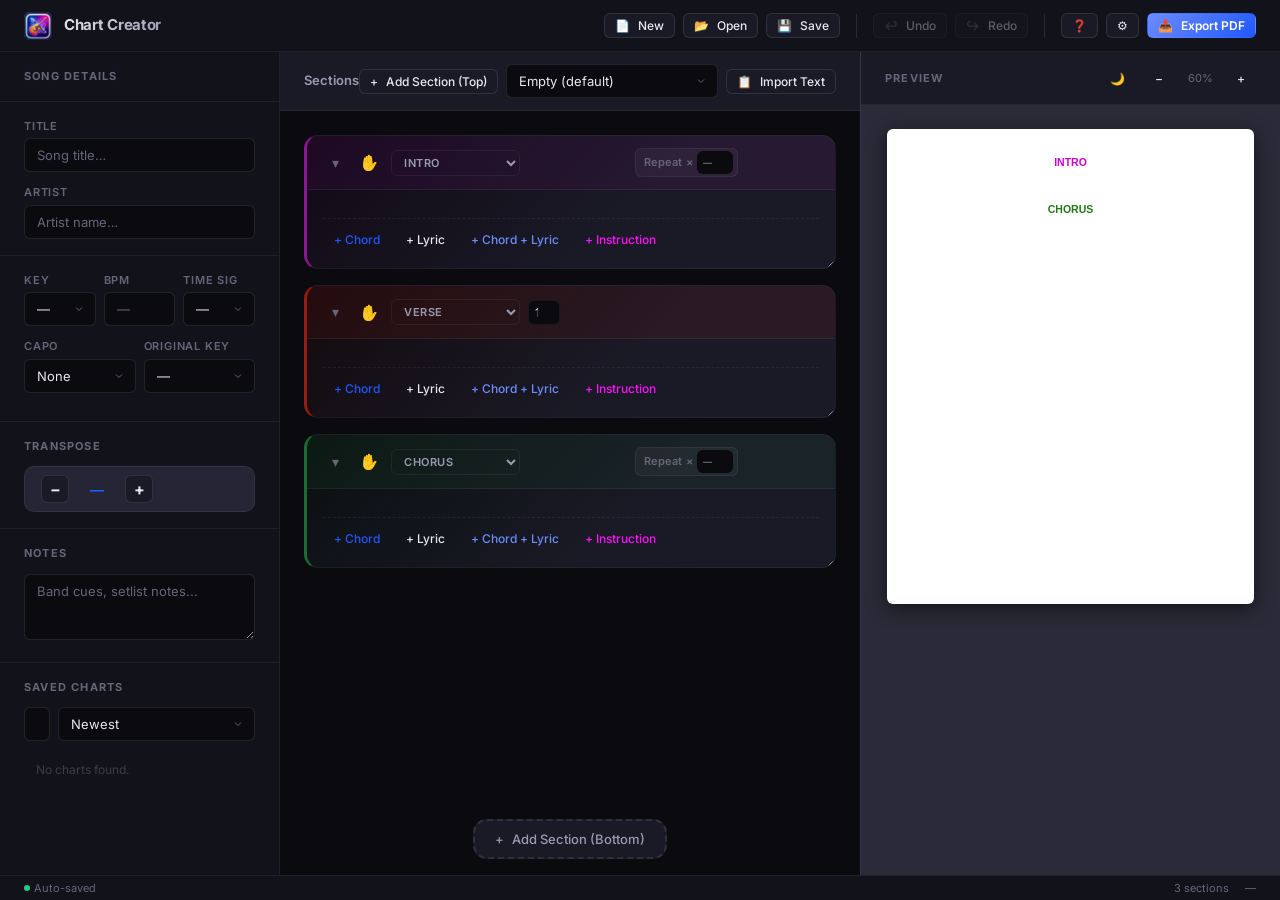
<file: index.html>
<!DOCTYPE html>
<html lang="en">
<head>
  <meta charset="UTF-8">
  <meta name="viewport" content="width=device-width, initial-scale=1.0">
  <meta name="description" content="Create professional music charts with color-coded chords, lyrics, and sections. Export to PDF matching your band's chart format.">
  <title>Chart Creator — Music Charts</title>
  <link rel="stylesheet" href="style.css">
</head>
<body>

<div class="app-container">

  <!-- ===== TOOLBAR ===== -->
  <header class="toolbar" id="toolbar">
    <div class="toolbar-brand">
      <div class="toolbar-brand-icon"><img src="./icon.png" alt="Icon" class="toolbar-brand-img"></div>
      <span class="toolbar-brand-text">Chart Creator</span>
    </div>
    <div class="toolbar-actions">
      <button class="btn btn-sm" id="btn-new" title="New Chart">
        <span>📄</span> New
      </button>
      <button class="btn btn-sm" id="btn-load" title="Load Chart from JSON">
        <span>📂</span> Open
      </button>
      <button class="btn btn-sm" id="btn-save-json" title="Save Chart as JSON">
        <span>💾</span> Save
      </button>
      <div class="toolbar-divider"></div>
      <button class="btn btn-sm" id="btn-undo" title="Undo (Cmd+Z)" disabled>
        <span>↩</span> Undo
      </button>
      <button class="btn btn-sm" id="btn-redo" title="Redo (Cmd+Shift+Z)" disabled>
        <span>↪</span> Redo
      </button>
      <div class="toolbar-divider"></div>
      <button class="btn btn-sm" id="btn-shortcuts" title="Keyboard Shortcuts (?)">
        <span>❓</span>
      </button>
      <button class="btn btn-sm btn-icon" id="btn-settings" title="Settings">
        <span>⚙</span>
      </button>
      <button class="btn btn-sm btn-primary" id="btn-export-pdf" title="Export as PDF">
        <span>📥</span> Export PDF
      </button>
    </div>
  </header>

  <!-- ===== MAIN CONTENT ===== -->
  <main class="main-content">

    <!-- ===== SIDEBAR (Metadata) ===== -->
    <aside class="sidebar" id="sidebar">
      <div class="sidebar-header">Song Details</div>

      <div class="sidebar-section">
        <div class="form-group">
          <label class="form-label" for="input-title">Title</label>
          <input class="form-input" type="text" id="input-title" placeholder="Song title…">
        </div>
        <div class="form-group">
          <label class="form-label" for="input-artist">Artist</label>
          <input class="form-input" type="text" id="input-artist" placeholder="Artist name…">
        </div>
      </div>

      <div class="sidebar-section">
        <div class="form-row">
          <div class="form-group">
            <label class="form-label" for="input-key">Key</label>
            <select class="form-select" id="input-key">
              <option value="">—</option>
              <option value="C">C</option>
              <option value="C#">C# / Db</option>
              <option value="D">D</option>
              <option value="Eb">Eb</option>
              <option value="E">E</option>
              <option value="F">F</option>
              <option value="F#">F# / Gb</option>
              <option value="G">G</option>
              <option value="Ab">Ab</option>
              <option value="A">A</option>
              <option value="Bb">Bb</option>
              <option value="B">B</option>
              <option value="Cm">Cm</option>
              <option value="C#m">C#m</option>
              <option value="Dm">Dm</option>
              <option value="Ebm">Ebm</option>
              <option value="Em">Em</option>
              <option value="Fm">Fm</option>
              <option value="F#m">F#m</option>
              <option value="Gm">Gm</option>
              <option value="G#m">G#m</option>
              <option value="Am">Am</option>
              <option value="Bbm">Bbm</option>
              <option value="Bm">Bm</option>
            </select>
          </div>
          <div class="form-group">
            <label class="form-label" for="input-bpm">BPM</label>
            <input class="form-input" type="number" id="input-bpm" placeholder="—" min="20" max="300">
          </div>
          <div class="form-group">
            <label class="form-label" for="input-timesig">Time Sig</label>
            <select class="form-select" id="input-timesig">
              <option value="">—</option>
              <option value="4/4">4/4</option>
              <option value="3/4">3/4</option>
              <option value="6/8">6/8</option>
              <option value="2/4">2/4</option>
              <option value="12/8">12/8</option>
            </select>
          </div>
        </div>

        <div class="form-row">
          <div class="form-group">
            <label class="form-label" for="input-capo">Capo</label>
            <select class="form-select" id="input-capo">
              <option value="">None</option>
              <option value="1">1</option>
              <option value="2">2</option>
              <option value="3">3</option>
              <option value="4">4</option>
              <option value="5">5</option>
              <option value="6">6</option>
              <option value="7">7</option>
              <option value="8">8</option>
              <option value="9">9</option>
            </select>
          </div>
          <div class="form-group">
            <label class="form-label" for="input-original-key">Original Key</label>
            <select class="form-select" id="input-original-key">
              <option value="">—</option>
              <option value="C">C</option>
              <option value="C#">C# / Db</option>
              <option value="D">D</option>
              <option value="Eb">Eb</option>
              <option value="E">E</option>
              <option value="F">F</option>
              <option value="F#">F# / Gb</option>
              <option value="G">G</option>
              <option value="Ab">Ab</option>
              <option value="A">A</option>
              <option value="Bb">Bb</option>
              <option value="B">B</option>
            </select>
          </div>
        </div>
      </div>

      <!-- Transpose Controls -->
      <div class="sidebar-section">
        <div class="sidebar-header sidebar-header-compact">Transpose</div>
        <div class="transpose-bar">
          <button class="transpose-btn" id="btn-transpose-down" title="Transpose down one semitone">−</button>
          <span class="transpose-key" id="transpose-display">—</span>
          <button class="transpose-btn" id="btn-transpose-up" title="Transpose up one semitone">+</button>
        </div>
      </div>

      <!-- Arrangement Notes -->
      <div class="sidebar-section">
        <div class="sidebar-header sidebar-header-compact">Notes</div>
        <textarea id="input-notes" class="form-input input-notes" placeholder="Band cues, setlist notes..." rows="3"></textarea>
      </div>

      <!-- Saved Charts -->
      <div class="sidebar-section sidebar-section-flex">
        <div class="sidebar-header sidebar-header-compact">Saved Charts</div>
        <div class="library-search-row">
          <input type="text" id="library-search" class="form-input library-search-input" placeholder="Search...">
          <select id="library-sort" class="form-select library-sort-select">
            <option value="date">Newest</option>
            <option value="alpha">A-Z</option>
            <option value="key">Key</option>
          </select>
        </div>
        <div id="saved-charts-list" class="saved-charts-list">
          No saved charts yet.
        </div>
      </div>
    </aside>

    <!-- ===== EDITOR PANEL ===== -->
    <section class="editor-panel" id="editor-panel">
      <div class="editor-toolbar">
        <div class="editor-toolbar-left">
          <span class="editor-toolbar-title">Sections</span>
        </div>
        <div class="editor-toolbar-left">
          <button class="btn btn-sm" id="btn-add-section-top" title="Add section at top">
            <span>+</span> Add Section (Top)
          </button>
          <select class="form-select template-select" id="template-select" title="Section template"></select>
          <button class="btn btn-sm" id="btn-import-text" title="Import from pasted text">
            <span>📋</span> Import Text
          </button>
        </div>
      </div>

      <!-- Search & Replace bar (inline, VS Code style) -->
      <div class="search-replace-bar" id="search-replace-bar" style="display:none;">
        <input type="text" class="form-input search-bar-input" id="search-find-input" placeholder="Find…">
        <input type="text" class="form-input search-bar-input" id="search-replace-input" placeholder="Replace with…">
        <label class="search-option" title="Case sensitive"><input type="checkbox" id="search-case-sensitive"> Aa</label>
        <label class="search-option" title="Use regex"><input type="checkbox" id="search-regex"> .*</label>
        <button class="btn btn-sm btn-primary" id="search-replace-btn">Replace All</button>
        <button class="btn btn-sm btn-ghost" id="search-close-btn">✕</button>
      </div>

      <div class="editor-sections" id="editor-sections">
        <!-- Section cards rendered here by JS -->
        <div class="empty-state" id="empty-state">
          <div class="empty-state-icon">🎶</div>
          <div class="empty-state-title">No sections yet</div>
          <div class="empty-state-desc">
            Click "Add Section" to start building your chart, or import text from an existing chart.
          </div>
        </div>
      </div>

      <div class="add-section-area" id="add-section-area" style="display: none;">
        <button class="add-section-btn" id="btn-add-section-bottom">
          <span>+</span> Add Section (Bottom)
        </button>
      </div>

    </section>

    <!-- ===== PREVIEW PANEL ===== -->
    <aside class="preview-panel" id="preview-panel">
      <div class="preview-header">
        <span class="preview-header-title">Preview</span>
        <div class="preview-header-controls">
          <button class="btn btn-sm btn-ghost" id="btn-dark-mode" title="Toggle Dark Mode">🌙</button>
          <button class="btn btn-sm btn-ghost" id="btn-zoom-out" title="Zoom out">−</button>
          <span id="zoom-level" class="zoom-level-text">60%</span>
          <button class="btn btn-sm btn-ghost" id="btn-zoom-in" title="Zoom in">+</button>
        </div>
      </div>
      <div class="preview-scroll" id="preview-scroll">
        <div class="chart-wrapper" id="chart-wrapper">
          <div class="chart-paper" id="chart-paper">
            <!-- Rendered preview here -->
          </div>
        </div>
      </div>
    </aside>

  </main>

  <!-- ===== STATUS BAR ===== -->
  <footer class="status-bar" id="status-bar">
    <div class="status-bar-left">
      <div class="status-indicator">
        <div class="status-dot"></div>
        <span id="status-autosave">Auto-saved</span>
      </div>
    </div>
    <div class="status-bar-right">
      <span id="status-sections">0 sections</span>
      <span id="status-key">—</span>
    </div>
  </footer>

</div>

<!-- Settings Modal -->
<div id="settings-modal" class="modal-overlay">
  <div class="modal-content modal-content-sm">
    <h3 class="modal-title">Settings</h3>
    <div class="settings-panel">
      <label class="form-label" for="settings-save-folder">Saved songs folder</label>
      <div class="settings-folder-row">
        <input id="settings-save-folder" class="form-input settings-folder-input" type="text" readonly placeholder="Local library only">
        <button class="btn btn-sm" id="btn-choose-save-folder">Choose</button>
      </div>
      <div class="settings-status" id="settings-save-folder-status"></div>
      <button class="btn btn-sm btn-ghost" id="btn-clear-save-folder">Clear folder</button>
    </div>
    <div class="modal-footer">
      <button class="btn btn-primary" id="btn-settings-close">Done</button>
    </div>
  </div>
</div>

<!-- Toast Container -->
<div class="toast-container" id="toast-container"></div>

<!-- Hidden file input for JSON import -->
<input type="file" id="file-input-json" accept=".json" class="hidden">

<!-- Import Text Modal -->
<div id="import-modal" class="modal-overlay">
  <div class="modal-content">
    <h3 class="modal-title">Import from Text</h3>
    <p class="modal-description">
      Paste raw chart text. Lines starting with chord names (A, Bm, C#m7, etc.) are detected as chords.
      Lines in <code>[brackets]</code> become section labels. Everything else is lyrics.
    </p>
    <textarea id="import-textarea" class="modal-textarea" placeholder="Paste chart text here…"></textarea>
    <div class="modal-footer">
      <button class="btn" id="btn-import-cancel">Cancel</button>
      <button class="btn btn-primary" id="btn-import-confirm">Import</button>
    </div>
  </div>
</div>

<!-- Shortcuts Modal -->
<div id="shortcuts-modal" class="modal-overlay">
  <div class="modal-content modal-content-sm">
    <h3 class="modal-title">Keyboard Shortcuts</h3>
    <table class="shortcuts-table">
      <tr><th><code>Cmd/Ctrl + Z</code></th><td>Undo</td></tr>
      <tr><th><code>Cmd/Ctrl + Shift + Z</code></th><td>Redo</td></tr>
      <tr><th><code>Cmd/Ctrl + H</code></th><td>Find & Replace</td></tr>
      <tr><th><code>Cmd/Ctrl + S</code></th><td>Save Chart</td></tr>
      <tr><th><code>Cmd/Ctrl + E</code></th><td>Export PDF</td></tr>
      <tr><th><code>Cmd/Ctrl + Click</code></th><td>Select Multiple Sections</td></tr>
      <tr><th><code>?</code></th><td>Show this cheat sheet</td></tr>
    </table>
    <div class="modal-footer shortcuts-footer">
      <button class="btn btn-primary" id="btn-shortcuts-close">Got it</button>
    </div>
  </div>
</div>

<!-- Custom Confirm Dialog (replaces native confirm() blocked by Tauri) -->
<div id="confirm-modal" class="modal-overlay modal-overlay-top">
  <div class="modal-content modal-content-sm">
    <p id="confirm-message" class="confirm-message-text"></p>
    <div class="modal-footer">
      <button class="btn" id="confirm-cancel">Cancel</button>
      <button class="btn btn-danger" id="confirm-ok">OK</button>
    </div>
  </div>
</div>

<!-- jsPDF (bundled locally) -->
<script src="./jspdf.umd.min.js"></script>
<script src="./src-js/transpose.js"></script>
<script src="./src-js/constants.js"></script>
<script src="./src-js/state.js"></script>
<script src="./src-js/undo.js"></script>
<script src="./src-js/storage.js"></script>
<script src="./src-js/preview.js"></script>
<script src="./src-js/editor.js"></script>
<script src="./src-js/import-export.js"></script>
<script src="./src-js/ui.js"></script>
<script src="./app.js"></script>
</body>
</html>
</file>
<file: style.css>
/* ========================================================================
   Music Chart Creator — Design System
   ======================================================================== */

/* --- Google Fonts --- */
@import url('https://fonts.googleapis.com/css2?family=Inter:wght@300;400;500;600;700;800&display=swap');

/* --- CSS Custom Properties --- */
:root {
  /* Editor Dark Theme */
  --bg-primary: #0a0a0f;
  --bg-secondary: #12121a;
  --bg-surface: #1a1a26;
  --bg-surface-hover: #22222f;
  --bg-elevated: #252535;
  --bg-glass: rgba(26, 26, 38, 0.85);
  --bg-glass-hover: rgba(34, 34, 47, 0.9);

  --border-subtle: rgba(255, 255, 255, 0.06);
  --border-default: rgba(255, 255, 255, 0.1);
  --border-hover: rgba(255, 255, 255, 0.18);
  --border-active: rgba(100, 140, 255, 0.5);

  --text-primary: #e8e8f0;
  --text-secondary: #9999b0;
  --text-tertiary: #66667a;
  --text-inverse: #1a1a26;

  /* Accent Colors — matching chart color coding */
  --accent-chord: #2058ff;
  --accent-chord-glow: rgba(32, 90, 255, 0.25);
  --accent-verse1: #ff1f00;
  --accent-verse2: #ff9200;
  --accent-verse3: #7030a0;
  --accent-chorus: #3a7d22;
  --accent-intro: #ff12ff;
  --accent-bridge: #3a7d22;
  --accent-outro: #888;
  --accent-instrumental: #888;

  /* UI Accents */
  --accent-primary: #6c8cff;
  --accent-primary-hover: #8aa4ff;
  --accent-primary-glow: rgba(108, 140, 255, 0.15);
  --accent-danger: #ff4466;
  --accent-success: #22cc88;
  --accent-warning: #ffaa22;

  /* Print / Chart Colors */
  --print-intro: #cc00cc;
  --print-verse1: #cc1800;
  --print-verse2: #ff7a00;
  --print-verse3: #8a2be2;
  --print-verse4: #0070c0;
  --print-verse5: #00b050;
  --print-chorus: #217a14;
  --print-bridge: #6a1f9a;
  --print-outro: #6b6b6b;
  --print-instrumental: #1a55d4;
  --print-custom: #9b5c00;
  --print-chord: #1a55d4;

  /* Spacing */
  --space-xs: 4px;
  --space-sm: 8px;
  --space-md: 12px;
  --space-lg: 16px;
  --space-xl: 24px;
  --space-2xl: 32px;
  --space-3xl: 48px;

  /* Radii */
  --radius-sm: 6px;
  --radius-md: 10px;
  --radius-lg: 14px;
  --radius-xl: 20px;

  /* Shadows */
  --shadow-sm: 0 1px 3px rgba(0, 0, 0, 0.3);
  --shadow-md: 0 4px 12px rgba(0, 0, 0, 0.4);
  --shadow-lg: 0 8px 30px rgba(0, 0, 0, 0.5);
  --shadow-glow: 0 0 20px var(--accent-primary-glow);

  /* Transitions */
  --transition-fast: 0.15s cubic-bezier(0.4, 0, 0.2, 1);
  --transition-default: 0.25s cubic-bezier(0.4, 0, 0.2, 1);
  --transition-slow: 0.4s cubic-bezier(0.4, 0, 0.2, 1);

  /* Chart Preview (matches PDF style) */
  --chart-font: 'Helvetica Neue', Helvetica, Arial, sans-serif;
  --chart-title-size: 17.6px;
  --chart-chord-size: 16px;
  --chart-lyric-size: 17.6px;
  --chart-lyric-bold-size: 17.6px;
  --chart-meta-size: 17.6px;
  --chart-instruction-size: 15.5px;
  --chart-section-label-size: 17.5px;
  --chart-artist-size: 14px;
  --chart-bpm-size: 12px;
}

/* Light Theme Overrides */
body.light-mode {
  --bg-primary: #f5f5f8;
  --bg-secondary: #ffffff;
  --bg-surface: #ffffff;
  --bg-surface-hover: #f0f0f5;
  --bg-elevated: #ffffff;
  --bg-glass: rgba(255, 255, 255, 0.85);
  --bg-glass-hover: rgba(255, 255, 255, 0.95);

  --border-subtle: rgba(0, 0, 0, 0.08);
  --border-default: rgba(0, 0, 0, 0.15);
  --border-hover: rgba(0, 0, 0, 0.25);
  --border-active: rgba(32, 88, 255, 0.5);

  --text-primary: #111118;
  --text-secondary: #444455;
  --text-tertiary: #777788;
  --text-inverse: #f5f5f8;
}

/* --- Reset & Base --- */
*,
*::before,
*::after {
  box-sizing: border-box;
  margin: 0;
  padding: 0;
}

html,
body {
  height: 100%;
  overflow: hidden;
}

body {
  font-family: 'Inter', -apple-system, BlinkMacSystemFont, sans-serif;
  background: var(--bg-primary);
  color: var(--text-primary);
  line-height: 1.5;
  -webkit-font-smoothing: antialiased;
}

/* --- Scrollbar Styling --- */
::-webkit-scrollbar {
  width: 6px;
}

::-webkit-scrollbar-track {
  background: transparent;
}

::-webkit-scrollbar-thumb {
  background: rgba(255, 255, 255, 0.12);
  border-radius: 3px;
}

::-webkit-scrollbar-thumb:hover {
  background: rgba(255, 255, 255, 0.2);
}

/* ========================================================================
   LAYOUT
   ======================================================================== */

.app-container {
  display: flex;
  flex-direction: column;
  height: 100vh;
}

/* --- Top Toolbar --- */
.toolbar {
  display: flex;
  align-items: center;
  justify-content: space-between;
  padding: var(--space-sm) var(--space-xl);
  background: var(--bg-secondary);
  border-bottom: 1px solid var(--border-subtle);
  min-height: 52px;
  z-index: 100;
  flex-shrink: 0;
}

.toolbar-brand {
  display: flex;
  align-items: center;
  gap: var(--space-md);
}

.toolbar-brand-icon {
  width: 28px;
  height: 28px;
  background: linear-gradient(135deg, var(--accent-primary), var(--accent-chord));
  border-radius: var(--radius-sm);
  display: flex;
  align-items: center;
  justify-content: center;
  font-size: 14px;
}

.toolbar-brand-img {
  width: 100%;
  height: 100%;
  object-fit: cover;
  border-radius: var(--radius-sm);
}

.toolbar-brand-text {
  font-weight: 700;
  font-size: 15px;
  letter-spacing: -0.3px;
  background: linear-gradient(135deg, var(--text-primary), var(--text-secondary));
  -webkit-background-clip: text;
  background-clip: text;
  -webkit-text-fill-color: transparent;
}

.toolbar-actions {
  display: flex;
  gap: var(--space-sm);
  align-items: center;
}

.toolbar-divider {
  width: 1px;
  height: 24px;
  background: var(--border-default);
  margin: 0 var(--space-sm);
}

/* --- Main Content Area --- */
.main-content {
  display: flex;
  flex: 1;
  overflow: hidden;
}

/* --- Sidebar (Metadata) --- */
.sidebar {
  width: 280px;
  min-width: 280px;
  background: var(--bg-secondary);
  border-right: 1px solid var(--border-subtle);
  display: flex;
  flex-direction: column;
  overflow-y: auto;
  flex-shrink: 0;
}

.sidebar-header {
  padding: var(--space-lg) var(--space-xl);
  font-size: 11px;
  font-weight: 700;
  text-transform: uppercase;
  letter-spacing: 1.2px;
  color: var(--text-tertiary);
  border-bottom: 1px solid var(--border-subtle);
}

.sidebar-section {
  padding: var(--space-lg) var(--space-xl);
  border-bottom: 1px solid var(--border-subtle);
}

.sidebar-section:last-child {
  border-bottom: none;
}

.sidebar-section:last-child {
  border-bottom: none;
}

.sidebar-header-compact {
  padding: 0 0 var(--space-md) 0;
  border: none;
}

.sidebar-section-flex {
  flex: 1;
  display: flex;
  flex-direction: column;
}

.input-notes {
  resize: vertical;
}

.library-search-row {
  display: flex;
  gap: 8px;
  margin-bottom: 8px;
}

.library-search-input {
  flex: 1;
  font-size: 11px;
  padding: 4px 8px;
}

.library-sort-select {
  width: auto;
  font-size: 11px;
  padding: 4px 8px;
}

.saved-charts-list {
  font-size: 12px;
  color: var(--text-tertiary);
  overflow-y: auto;
  flex: 1;
}

/* --- Editor Panel (Center) --- */
.editor-panel {
  flex: 1;
  display: flex;
  flex-direction: column;
  overflow: hidden;
  min-width: 0;
}

.editor-toolbar {
  display: flex;
  align-items: center;
  justify-content: space-between;
  padding: var(--space-md) var(--space-xl);
  background: var(--bg-surface);
  border-bottom: 1px solid var(--border-subtle);
  flex-shrink: 0;
}

.editor-toolbar-left {
  display: flex;
  align-items: center;
  gap: var(--space-sm);
}

.editor-toolbar-title {
  font-size: 13px;
  font-weight: 600;
  color: var(--text-secondary);
}

.template-select {
  width: 150px;
  padding: 4px 8px;
  font-size: 11px;
}

.editor-sections {
  flex: 1;
  overflow-y: auto;
  padding: var(--space-xl);
  display: flex;
  flex-direction: column;
  gap: var(--space-lg);
}

/* --- Preview Panel (Right) --- */
.preview-panel {
  width: 420px;
  min-width: 420px;
  background: #2a2a38;
  border-left: 1px solid var(--border-subtle);
  display: flex;
  flex-direction: column;
  overflow: hidden;
  flex-shrink: 0;
}

.preview-header {
  display: flex;
  align-items: center;
  justify-content: space-between;
  padding: var(--space-md) var(--space-xl);
  background: var(--bg-surface);
  border-bottom: 1px solid var(--border-subtle);
  flex-shrink: 0;
}

.preview-header-title {
  font-size: 11px;
  font-weight: 700;
  text-transform: uppercase;
  letter-spacing: 1.2px;
  color: var(--text-tertiary);
}

.preview-header-controls {
  display: flex;
  gap: var(--space-sm);
}

.zoom-level-text {
  font-size: 11px;
  color: var(--text-tertiary);
  min-width: 36px;
  text-align: center;
  line-height: 28px;
}

.preview-scroll {
  flex: 1;
  overflow-y: auto;
  padding: var(--space-xl);
  display: flex;
  justify-content: center;
  align-items: flex-start;
}

/* ========================================================================
   COMPONENTS
   ======================================================================== */

/* --- Buttons --- */
.btn {
  display: inline-flex;
  align-items: center;
  gap: var(--space-sm);
  padding: 7px 14px;
  border: 1px solid var(--border-default);
  border-radius: var(--radius-sm);
  background: var(--bg-surface);
  color: var(--text-primary);
  font-family: 'Inter', sans-serif;
  font-size: 13px;
  font-weight: 500;
  cursor: pointer;
  transition: all var(--transition-fast);
  white-space: nowrap;
  user-select: none;
}

.btn:hover {
  background: var(--bg-surface-hover);
  border-color: var(--border-hover);
  transform: translateY(-1px);
  box-shadow: var(--shadow-sm);
}

.btn:active {
  transform: translateY(0);
}

.btn-primary {
  background: linear-gradient(135deg, var(--accent-primary), var(--accent-chord));
  border-color: transparent;
  color: #fff;
  font-weight: 600;
}

.btn-primary:hover {
  background: linear-gradient(135deg, var(--accent-primary-hover), #4070ff);
  border-color: transparent;
  box-shadow: var(--shadow-glow);
}

.btn-danger {
  color: var(--accent-danger);
}

.btn-danger:hover {
  background: rgba(255, 68, 102, 0.1);
  border-color: rgba(255, 68, 102, 0.3);
}

.btn-ghost {
  background: transparent;
  border-color: transparent;
  padding: 6px 10px;
}

.btn-ghost:hover {
  background: var(--bg-surface);
  border-color: var(--border-default);
}

.btn-icon {
  padding: 6px 8px;
  min-width: 32px;
  justify-content: center;
}

.btn-sm {
  padding: 4px 10px;
  font-size: 12px;
}

/* --- Form Controls --- */
.form-group {
  margin-bottom: var(--space-md);
}

.form-group:last-child {
  margin-bottom: 0;
}

.form-label {
  display: block;
  font-size: 11px;
  font-weight: 600;
  text-transform: uppercase;
  letter-spacing: 0.8px;
  color: var(--text-tertiary);
  margin-bottom: var(--space-xs);
}

.form-input,
.form-select {
  width: 100%;
  padding: 8px 12px;
  background: var(--bg-primary);
  border: 1px solid var(--border-default);
  border-radius: var(--radius-sm);
  color: var(--text-primary);
  font-family: 'Inter', sans-serif;
  font-size: 13px;
  transition: all var(--transition-fast);
}

.form-input:focus,
.form-select:focus {
  outline: none;
  border-color: var(--accent-primary);
  box-shadow: 0 0 0 3px var(--accent-primary-glow);
}

.form-input::placeholder {
  color: var(--text-tertiary);
}

.form-select {
  cursor: pointer;
  appearance: none;
  background-image: url("data:image/svg+xml,%3Csvg xmlns='http://www.w3.org/2000/svg' width='12' height='12' viewBox='0 0 24 24' fill='none' stroke='%2366667a' stroke-width='2'%3E%3Cpolyline points='6 9 12 15 18 9'/%3E%3C/svg%3E");
  background-repeat: no-repeat;
  background-position: right 10px center;
  padding-right: 30px;
}

.form-row {
  display: flex;
  gap: var(--space-sm);
}

.form-row .form-group {
  flex: 1;
}

/* --- Section Cards --- */
.section-card {
  background: var(--bg-surface);
  border: 1px solid var(--border-subtle);
  border-radius: var(--radius-lg);
  overflow: hidden;
  transition: border-color var(--transition-default), box-shadow var(--transition-default), transform var(--transition-default), opacity var(--transition-default);
  position: relative;
  flex-shrink: 0;
}

.section-card:hover {
  border-color: var(--border-hover);
  box-shadow: var(--shadow-md);
}

.section-card.dragging {
  opacity: 0.5;
  transform: scale(0.98);
}

.section-card.drag-over {
  border-color: var(--accent-primary);
  box-shadow: 0 0 0 2px var(--accent-primary-glow);
}

.section-card.drag-above {
  border-top-color: var(--accent-primary);
  box-shadow: 0 -3px 0 0 var(--accent-primary-glow);
}

.section-card.drag-below {
  border-bottom-color: var(--accent-primary);
  box-shadow: 0 3px 0 0 var(--accent-primary-glow);
}

.section-card-header {
  display: flex;
  align-items: center;
  gap: var(--space-sm);
  padding: var(--space-md) var(--space-lg);
  background: var(--bg-elevated);
  border-bottom: 1px solid var(--border-subtle);
}

body.section-reorder-active {
  cursor: grabbing;
  user-select: none;
}

.section-drag-handle {
  color: var(--text-tertiary);
  background: transparent;
  border: 0;
  width: 28px;
  height: 28px;
  font-size: 15px;
  line-height: 1;
  cursor: grab;
  display: flex;
  align-items: center;
  justify-content: center;
  border-radius: var(--radius-sm);
  flex-shrink: 0;
  padding: 0;
  touch-action: none;
  transition: background var(--transition-fast), color var(--transition-fast), transform var(--transition-fast);
}

.section-drag-handle:hover {
  background: rgba(255, 255, 255, 0.06);
  color: var(--text-secondary);
}

.section-drag-handle:active,
.section-drag-handle.is-dragging {
  cursor: grabbing;
  color: var(--accent-primary);
  transform: scale(1.08);
}

/* ---- Per-type color coding ---- */
/* Left accent border + very subtle background tint */

.section-card--verse {
  border-left: 3px solid rgba(255, 31, 0, 0.55);
  background: linear-gradient(135deg, rgba(255, 31, 0, 0.04) 0%, var(--bg-surface) 60%);
}

.section-card--chorus {
  border-left: 3px solid rgba(32, 160, 64, 0.6);
  background: linear-gradient(135deg, rgba(32, 160, 64, 0.04) 0%, var(--bg-surface) 60%);
}

.section-card--bridge {
  border-left: 3px solid rgba(112, 48, 160, 0.65);
  background: linear-gradient(135deg, rgba(112, 48, 160, 0.05) 0%, var(--bg-surface) 60%);
}

.section-card--intro {
  border-left: 3px solid rgba(255, 18, 255, 0.5);
  background: linear-gradient(135deg, rgba(255, 18, 255, 0.03) 0%, var(--bg-surface) 60%);
}

.section-card--outro {
  border-left: 3px solid rgba(130, 130, 150, 0.5);
  background: linear-gradient(135deg, rgba(130, 130, 150, 0.04) 0%, var(--bg-surface) 60%);
}

.section-card--instrumental {
  border-left: 3px solid rgba(32, 90, 255, 0.5);
  background: linear-gradient(135deg, rgba(32, 90, 255, 0.04) 0%, var(--bg-surface) 60%);
}

.section-card--custom {
  border-left: 3px solid rgba(108, 140, 255, 0.5);
  background: linear-gradient(135deg, rgba(108, 140, 255, 0.04) 0%, var(--bg-surface) 60%);
}

/* Keep header tint consistent with card type */
.section-card--verse .section-card-header {
  background: rgba(255, 31, 0, 0.07);
}

.section-card--chorus .section-card-header {
  background: rgba(32, 160, 64, 0.07);
}

.section-card--bridge .section-card-header {
  background: rgba(112, 48, 160, 0.08);
}

.section-card--intro .section-card-header {
  background: rgba(255, 18, 255, 0.05);
}

.section-card--outro .section-card-header {
  background: rgba(130, 130, 150, 0.06);
}

.section-card--instrumental .section-card-header {
  background: rgba(32, 90, 255, 0.06);
}

.section-card--custom .section-card-header {
  background: rgba(108, 140, 255, 0.06);
}

.section-card-title {
  flex: 1;
  font-size: 13px;
  font-weight: 600;
  color: var(--text-secondary);
}


.section-card-actions {
  display: flex;
  gap: 2px;
  opacity: 0;
  transition: opacity var(--transition-fast);
}

.section-card:hover .section-card-actions {
  opacity: 1;
}

.section-card-body {
  padding: var(--space-lg);
  overflow-y: auto;
  resize: vertical;
  min-height: 60px;
}

/* --- Line Editor --- */
.line-list {
  display: flex;
  flex-direction: column;
  gap: var(--space-xs);
}

.line-item {
  display: flex;
  align-items: center;
  gap: var(--space-sm);
  padding: 4px 0;
  border-radius: var(--radius-sm);
  transition: background var(--transition-fast);
}

.line-item:hover {
  background: rgba(255, 255, 255, 0.02);
}

.line-type-indicator {
  width: 4px;
  height: 24px;
  border-radius: 2px;
  flex-shrink: 0;
}

.line-type-indicator.chord {
  background: var(--accent-chord);
}

.line-type-indicator.lyric {
  background: var(--text-tertiary);
}

.line-type-indicator.lyric-bold {
  background: var(--text-primary);
}

.line-type-indicator.instruction {
  background: var(--accent-intro);
}

.line-input {
  flex: 1;
  padding: 5px 10px;
  background: transparent;
  border: 1px solid transparent;
  border-radius: var(--radius-sm);
  color: var(--text-primary);
  font-family: 'Inter', sans-serif;
  font-size: 13px;
  transition: all var(--transition-fast);
}

.line-input:focus {
  background: var(--bg-primary);
  border-color: var(--border-default);
  outline: none;
}

.line-input.chord {
  color: var(--accent-chord);
  font-weight: 600;
}

.line-input.lyric-bold {
  font-weight: 700;
}

/* Subtle accent when a lyric line contains inline **bold** markers */
.line-input.has-inline-bold {
  border-bottom: 1px solid rgba(108, 140, 255, 0.35);
}

.line-input.instruction {
  color: var(--accent-intro);
  font-style: italic;
}

.line-type-select {
  width: 90px;
  padding: 4px 8px;
  font-size: 11px;
  background: var(--bg-elevated);
  border: 1px solid var(--border-subtle);
  border-radius: var(--radius-sm);
  color: var(--text-secondary);
  font-family: 'Inter', sans-serif;
  cursor: pointer;
  appearance: none;
  flex-shrink: 0;
}

.line-type-select:focus {
  outline: none;
  border-color: var(--accent-primary);
}

.line-actions {
  display: flex;
  gap: 2px;
  opacity: 0;
  transition: opacity var(--transition-fast);
  flex-shrink: 0;
}

.line-item:hover .line-actions {
  opacity: 1;
}

.line-action-btn {
  width: 24px;
  height: 24px;
  display: flex;
  align-items: center;
  justify-content: center;
  background: transparent;
  border: none;
  border-radius: var(--radius-sm);
  color: var(--text-tertiary);
  cursor: pointer;
  font-size: 12px;
  transition: all var(--transition-fast);
}

.line-action-btn:hover {
  background: var(--bg-elevated);
  color: var(--text-primary);
}

.line-action-btn.delete:hover {
  color: var(--accent-danger);
}


/* Grid line editor */
.grid-inputs {
  flex: 1;
  display: flex;
  flex-direction: column;
  gap: 3px;
  min-width: 0;
}

.line-input.grid-chords {
  color: var(--accent-chord);
  font-weight: 600;
  font-family: 'SF Mono', 'Menlo', 'Monaco', 'Consolas', monospace;
  font-size: 12px;
  letter-spacing: 0.5px;
}

.line-input.grid-lyric {
  font-weight: 400;
}

.line-input.grid-lyric.lyric-bold {
  font-weight: 700;
}

.line-type-indicator.grid {
  background: var(--accent-primary);
}

.add-line-bar {
  display: flex;
  gap: var(--space-xs);
  margin-top: var(--space-sm);
  padding-top: var(--space-sm);
  border-top: 1px dashed var(--border-subtle);
}

/* --- Section Type Selector Dropdown --- */
.section-type-select {
  padding: 4px 8px;
  font-size: 11px;
  font-weight: 600;
  background: transparent;
  border: 1px solid var(--border-subtle);
  border-radius: var(--radius-sm);
  color: var(--text-secondary);
  font-family: 'Inter', sans-serif;
  cursor: pointer;
  text-transform: uppercase;
  letter-spacing: 0.5px;
}

.custom-label-input {
  width: 120px;
  padding: 4px 8px;
  font-size: 12px;
}

.section-repeat-control {
  display: inline-flex;
  align-items: center;
  gap: 4px;
  margin-left: auto;
  padding: 2px 4px 2px 8px;
  background: rgba(255, 255, 255, 0.04);
  border: 1px solid var(--border-subtle);
  border-radius: var(--radius-sm);
  color: var(--text-tertiary);
}

.section-repeat-label,
.section-repeat-mark {
  font-size: 11px;
  font-weight: 600;
  line-height: 1;
}

.section-card-actions-push {
  margin-left: auto;
}

.section-repeat-input {
  width: 36px;
  padding: 4px 6px;
  font-size: 12px;
  text-align: center;
  background: var(--bg-primary);
  border: 0;
  border-radius: var(--radius-sm);
  color: var(--text-primary);
  font-family: 'Inter', sans-serif;
}

.section-repeat-input:focus {
  outline: none;
  box-shadow: 0 0 0 2px var(--accent-primary-glow);
}

/* --- Add Section Button --- */
.add-section-area {
  display: flex;
  justify-content: center;
  padding: var(--space-lg) 0;
}

.add-section-btn {
  display: flex;
  align-items: center;
  gap: var(--space-sm);
  padding: 10px 20px;
  background: var(--bg-surface);
  border: 2px dashed var(--border-default);
  border-radius: var(--radius-lg);
  color: var(--text-secondary);
  font-family: 'Inter', sans-serif;
  font-size: 13px;
  font-weight: 500;
  cursor: pointer;
  transition: all var(--transition-default);
}

.add-section-btn:hover {
  border-color: var(--accent-primary);
  color: var(--accent-primary);
  background: var(--accent-primary-glow);
  transform: translateY(-2px);
  box-shadow: var(--shadow-glow);
}

/* ========================================================================
   CHART PREVIEW (White paper — matches PDF output)
   ======================================================================== */

.chart-wrapper {
  display: flex;
  justify-content: center;
  align-items: flex-start;
  overflow: visible;
  flex-shrink: 0;
}

.chart-paper {
  position: relative;
  width: 612px;
  min-height: 792px;
  background: #ffffff;
  border-radius: var(--radius-md);
  box-shadow: var(--shadow-lg);
  padding: 24px 40px;
  font-family: var(--chart-font);
  color: #000;
  text-align: center;
  line-height: 1.4;
  transform-origin: top center;
}

.chart-title {
  font-size: var(--chart-title-size);
  font-weight: 700;
  color: #000;
  margin-bottom: 6px;
}

.chart-artist {
  font-size: var(--chart-artist-size);
  color: #000;
  margin-bottom: 2px;
}

.chart-bpm {
  font-size: var(--chart-bpm-size);
  font-style: italic;
  color: #000;
  margin-bottom: 8px;
}

.chart-meta {
  font-size: var(--chart-meta-size);
  color: #000;
  margin-bottom: 4px;
}

.chart-key-info {
  font-size: var(--chart-meta-size);
  color: #000;
  margin-bottom: 12px;
}

.chart-section {
  margin-bottom: 8px;
}

.chart-section-spacer {
  height: 1.2em;
}

.chart-section-label {
  font-size: var(--chart-section-label-size);
  font-weight: 700;
  margin-bottom: 4px;
}

/* Each section type gets a distinct color — bridge is purple, not green */
.chart-section-label.intro {
  color: var(--print-intro);
}

.chart-section-label.verse {
  color: var(--print-verse1);
}

.chart-section-label.chorus {
  color: var(--print-chorus);
}

.chart-section-label.bridge {
  color: var(--print-bridge);
}

.chart-section-label.outro {
  color: var(--print-outro);
}

.chart-section-label.instrumental {
  color: var(--print-instrumental);
}

.chart-section-label.custom {
  color: var(--print-custom);
}

.chart-verse-number {
  font-size: var(--chart-lyric-bold-size);
  font-weight: 700;
}

.chart-verse-number.v1 {
  color: var(--print-verse1);
}

.chart-verse-number.v2 {
  color: var(--print-verse2);
}

.chart-verse-number.v3 {
  color: var(--print-verse3);
}

.chart-verse-number.v4 {
  color: var(--print-verse4);
}

.chart-verse-number.v5 {
  color: var(--print-verse5);
}

.chart-chord-line {
  font-size: var(--chart-chord-size);
  font-weight: 700;
  color: var(--print-chord);
  margin: 4px 0;
}

.chart-lyric-line {
  font-size: var(--chart-lyric-size);
  color: #000;
  margin: 1px 0;
}

.chart-lyric-bold {
  font-size: var(--chart-lyric-size);
  font-weight: 700;
  color: #000;
  margin: 2px 0;
}

.chart-instruction {
  font-size: var(--chart-instruction-size);
  color: #ff12ff;
  margin: 4px 0;
}

.chart-grid-line {
  margin: 4px 0;
}

.chart-grid-line .chart-chord-line {
  margin: 0;
}

.chart-grid-line .chart-lyric-line,
.chart-grid-line .chart-lyric-bold {
  margin: 0;
}

/* ========================================================================
   TOAST NOTIFICATIONS
   ======================================================================== */

.toast-container {
  position: fixed;
  bottom: 24px;
  right: 24px;
  z-index: 10000;
  display: flex;
  flex-direction: column;
  gap: var(--space-sm);
}

.toast {
  padding: 12px 20px;
  background: var(--bg-elevated);
  border: 1px solid var(--border-default);
  border-radius: var(--radius-md);
  color: var(--text-primary);
  font-size: 13px;
  font-weight: 500;
  box-shadow: var(--shadow-lg);
  animation: toastIn 0.3s ease-out;
  display: flex;
  align-items: center;
  gap: var(--space-sm);
}

.toast.success {
  border-left: 3px solid var(--accent-success);
}

.toast.error {
  border-left: 3px solid var(--accent-danger);
}

.toast.info {
  border-left: 3px solid var(--accent-primary);
}

.toast.fadeout {
  animation: toastOut 0.3s ease-in forwards;
}

/* ========================================================================
   TRANSPOSE BAR
   ======================================================================== */

.transpose-bar {
  display: flex;
  align-items: center;
  gap: var(--space-sm);
  padding: var(--space-sm) var(--space-lg);
  background: var(--bg-elevated);
  border-radius: var(--radius-md);
  border: 1px solid var(--border-subtle);
}

.transpose-bar label {
  font-size: 11px;
  font-weight: 600;
  text-transform: uppercase;
  letter-spacing: 0.6px;
  color: var(--text-tertiary);
}

.transpose-btn {
  width: 28px;
  height: 28px;
  display: flex;
  align-items: center;
  justify-content: center;
  background: var(--bg-surface);
  border: 1px solid var(--border-default);
  border-radius: var(--radius-sm);
  color: var(--text-primary);
  cursor: pointer;
  font-size: 16px;
  font-weight: 700;
  transition: all var(--transition-fast);
  font-family: 'Inter', sans-serif;
}

.transpose-btn:hover {
  background: var(--accent-primary);
  border-color: var(--accent-primary);
  color: #fff;
}

.transpose-key {
  font-size: 14px;
  font-weight: 700;
  color: var(--accent-chord);
  min-width: 40px;
  text-align: center;
}

/* ========================================================================
   STATUS BAR
   ======================================================================== */

.status-bar {
  display: flex;
  align-items: center;
  justify-content: space-between;
  padding: 4px var(--space-xl);
  background: var(--bg-secondary);
  border-top: 1px solid var(--border-subtle);
  font-size: 11px;
  color: var(--text-tertiary);
  flex-shrink: 0;
}

.status-bar-left,
.status-bar-right {
  display: flex;
  align-items: center;
  gap: var(--space-lg);
}

.status-indicator {
  display: flex;
  align-items: center;
  gap: var(--space-xs);
}

.status-dot {
  width: 6px;
  height: 6px;
  border-radius: 50%;
  background: var(--accent-success);
}

/* ========================================================================
   ANIMATIONS
   ======================================================================== */

@keyframes dropdownIn {
  from {
    opacity: 0;
    transform: translateY(-4px);
  }

  to {
    opacity: 1;
    transform: translateY(0);
  }
}

@keyframes toastIn {
  from {
    opacity: 0;
    transform: translateX(20px);
  }

  to {
    opacity: 1;
    transform: translateX(0);
  }
}

@keyframes toastOut {
  from {
    opacity: 1;
    transform: translateX(0);
  }

  to {
    opacity: 0;
    transform: translateX(20px);
  }
}

@keyframes fadeIn {
  from {
    opacity: 0;
    transform: translateY(8px);
  }

  to {
    opacity: 1;
    transform: translateY(0);
  }
}

.section-card {
  animation: fadeIn 0.25s ease-out;
}

/* ========================================================================
   EMPTY STATE
   ======================================================================== */

.empty-state {
  display: flex;
  flex-direction: column;
  align-items: center;
  justify-content: center;
  padding: var(--space-3xl);
  text-align: center;
  color: var(--text-tertiary);
}

.empty-state-icon {
  font-size: 48px;
  margin-bottom: var(--space-lg);
  opacity: 0.3;
}

.empty-state-title {
  font-size: 16px;
  font-weight: 600;
  color: var(--text-secondary);
  margin-bottom: var(--space-sm);
}

.empty-state-desc {
  font-size: 13px;
  max-width: 260px;
  line-height: 1.6;
}

.chart-empty-placeholder {
  color: #ccc;
  font-size: 14px;
  padding: 40px 0;
}

.chart-empty-placeholder-icon {
  font-size: 28px;
  margin-bottom: 12px;
  opacity: 0.3;
}

/* ========================================================================
   PRINT / PDF STYLES
   ======================================================================== */

@media print {
  body {
    background: #fff !important;
  }

  .toolbar,
  .sidebar,
  .editor-panel,
  .preview-header,
  .status-bar,
  .toast-container {
    display: none !important;
  }

  .preview-panel {
    width: 100% !important;
    min-width: unset !important;
    border: none !important;
    background: #fff !important;
  }

  .preview-scroll {
    padding: 0 !important;
  }

  .chart-paper {
    width: 100% !important;
    box-shadow: none !important;
    border-radius: 0 !important;
    padding: 24px !important;
  }
}

/* ========================================================================
   RESPONSIVE (tablet fallback)
   ======================================================================== */

@media (max-width: 1100px) {
  .sidebar {
    width: 240px;
    min-width: 240px;
  }

  .preview-panel {
    width: 360px;
    min-width: 360px;
  }
}

@media (max-width: 900px) {
  .preview-panel {
    display: none;
  }
}

@media (max-width: 700px) {
  .sidebar {
    display: none;
  }
}

/* ========================================================================
   VERSE NUMBER INPUT
   ======================================================================== */

.verse-number-input {
  width: 32px;
  padding: 4px 6px;
  font-size: 12px;
  text-align: center;
  background: var(--bg-primary);
  border: 1px solid var(--border-subtle);
  border-radius: var(--radius-sm);
  color: var(--text-primary);
  font-family: 'Inter', sans-serif;
}

.verse-number-input:focus {
  outline: none;
  border-color: var(--accent-primary);
}

/* Bold toggle on line items */
.bold-toggle {
  width: 24px;
  height: 24px;
  display: flex;
  align-items: center;
  justify-content: center;
  background: transparent;
  border: 1px solid transparent;
  border-radius: var(--radius-sm);
  color: var(--text-tertiary);
  cursor: pointer;
  font-size: 13px;
  font-weight: 800;
  transition: all var(--transition-fast);
  flex-shrink: 0;
  font-family: 'Inter', sans-serif;
}

.bold-toggle:hover {
  background: var(--bg-elevated);
  border-color: var(--border-subtle);
}

.bold-toggle.active {
  color: var(--text-primary);
  background: var(--bg-elevated);
  border-color: var(--border-default);
}

/* ========================================================================
   UNDO / REDO BUTTONS
   ======================================================================== */

.btn:disabled {
  opacity: 0.35;
  pointer-events: none;
  transform: none;
}

/* ========================================================================
   TEMPLATE DROPDOWN
   ======================================================================== */

.toolbar-dropdown-wrapper {
  position: relative;
  display: inline-flex;
}

.dropdown-arrow {
  font-size: 9px;
  margin-left: 2px;
  opacity: 0.6;
}

#template-menu {
  position: absolute;
  top: calc(100% + 4px);
  left: 0;
  min-width: 170px;
}

#template-menu .dropdown-item {
  font-size: 12px;
}

/* ========================================================================
   COLLAPSIBLE SECTIONS
   ======================================================================== */

.section-collapse-toggle {
  width: 24px;
  height: 24px;
  display: flex;
  align-items: center;
  justify-content: center;
  background: transparent;
  border: none;
  border-radius: var(--radius-sm);
  color: var(--text-tertiary);
  cursor: pointer;
  font-size: 14px;
  transition: all var(--transition-fast);
  flex-shrink: 0;
  transform: rotate(0deg);
}

.section-collapse-toggle:hover {
  background: rgba(255, 255, 255, 0.06);
  color: var(--text-secondary);
}

.section-card.collapsed .section-collapse-toggle {
  transform: rotate(-90deg);
}

.section-card-body.collapsed {
  display: none;
}


.section-card.collapsed .section-card-header {
  border-bottom: none;
}

/* ========================================================================
   LINE DRAG-AND-DROP
   ======================================================================== */

.line-drag-handle {
  width: 16px;
  height: 24px;
  display: flex;
  align-items: center;
  justify-content: center;
  color: var(--text-tertiary);
  cursor: grab;
  font-size: 10px;
  flex-shrink: 0;
  border-radius: var(--radius-sm);
  transition: all var(--transition-fast);
  opacity: 0;
}

.line-item:hover .line-drag-handle {
  opacity: 0.6;
}

.line-drag-handle:hover {
  opacity: 1 !important;
  background: rgba(255, 255, 255, 0.06);
  color: var(--text-secondary);
}

.line-drag-handle:active {
  cursor: grabbing;
}

.line-item.dragging {
  opacity: 0.4;
  background: rgba(108, 140, 255, 0.08);
}

.line-item.line-drag-above {
  border-top: 2px solid var(--accent-primary);
  padding-top: 8px;
}

.line-item.line-drag-below {
  border-bottom: 2px solid var(--accent-primary);
  padding-bottom: 8px;
}

.line-drop-zone {
  min-height: 4px;
  border-radius: var(--radius-sm);
  transition: all var(--transition-fast);
}

.line-drop-zone.drag-over {
  min-height: 32px;
  background: rgba(108, 140, 255, 0.12);
  border: 2px dashed var(--accent-primary);
  margin: var(--space-xs) 0;
}

/* ========================================================================
   DUPLICATE FLASH ANIMATION
   ======================================================================== */

@keyframes section-flash {
  0% {
    box-shadow: 0 0 0 0 var(--accent-primary-glow);
  }

  50% {
    box-shadow: 0 0 0 6px var(--accent-primary-glow), 0 4px 20px rgba(108, 140, 255, 0.25);
  }

  100% {
    box-shadow: 0 0 0 0 var(--accent-primary-glow);
  }
}

.section-card.section-flash {
  animation: section-flash 1.2s ease-out;
}

/* ========================================================================
   SEARCH & REPLACE HIGHLIGHT
   ======================================================================== */

.search-highlight {
  background: rgba(255, 170, 34, 0.35);
  border-radius: 2px;
  padding: 0 1px;
}

/* ========================================================================
   UNDO/REDO STATUS BUTTON TEXT
   ======================================================================== */

.btn:disabled span {
  opacity: 0.4;
}

/* ========================================================================
   SEARCH & REPLACE BAR
   ======================================================================== */

.search-replace-bar {
  display: flex;
  align-items: center;
  gap: var(--space-sm);
  padding: var(--space-sm) var(--space-md);
  background: var(--bg-elevated);
  border: 1px solid var(--border-default);
  border-radius: var(--radius-md);
  margin-bottom: var(--space-sm);
  animation: toastIn 0.2s ease-out;
}

.search-bar-input {
  width: 160px;
  padding: 4px 8px !important;
  font-size: 12px !important;
}

.search-option {
  display: flex;
  align-items: center;
  gap: 3px;
  font-size: 11px;
  color: var(--text-tertiary);
  cursor: pointer;
  white-space: nowrap;
  user-select: none;
}

.search-option input[type="checkbox"] {
  width: 13px;
  height: 13px;
}

/* ========================================================================
   MODAL DIALOGS
   ======================================================================== */

.modal-overlay {
  display: none;
  position: fixed;
  inset: 0;
  z-index: 9999;
  background: rgba(0, 0, 0, 0.6);
  backdrop-filter: blur(4px);
  align-items: center;
  justify-content: center;
}

.modal-content {
  background: var(--bg-elevated);
  border: 1px solid var(--border-default);
  border-radius: var(--radius-xl);
  padding: var(--space-2xl);
  width: 540px;
  max-height: 80vh;
  display: flex;
  flex-direction: column;
  box-shadow: var(--shadow-lg);
}

.modal-title {
  font-size: 16px;
  font-weight: 700;
  margin-bottom: var(--space-lg);
  color: var(--text-primary);
}

.modal-description {
  font-size: 13px;
  color: var(--text-secondary);
  margin-bottom: var(--space-lg);
  line-height: 1.6;
}

.modal-textarea {
  flex: 1;
  min-height: 300px;
  padding: 12px;
  background: var(--bg-primary);
  border: 1px solid var(--border-default);
  border-radius: var(--radius-md);
  color: var(--text-primary);
  font-family: 'Inter', monospace;
  font-size: 13px;
  resize: vertical;
  line-height: 1.6;
}

.modal-textarea:focus {
  outline: none;
  border-color: var(--accent-primary);
}

.modal-footer {
  display: flex;
  gap: var(--space-sm);
  justify-content: flex-end;
  margin-top: var(--space-lg);
}

.settings-panel {
  display: flex;
  flex-direction: column;
  gap: var(--space-md);
}

.settings-folder-row {
  display: flex;
  gap: var(--space-sm);
  align-items: center;
}

.settings-folder-input {
  flex: 1;
  min-width: 0;
}

.settings-status {
  min-height: 18px;
  font-size: 12px;
  color: var(--text-tertiary);
}

.settings-status.success {
  color: var(--accent-success);
}

.settings-status.info {
  color: var(--text-tertiary);
}

.hidden {
  display: none !important;
}

.modal-content-sm {
  max-width: 400px;
}

.shortcuts-table {
  width: 100%;
  text-align: left;
  font-size: 13px;
  line-height: 1.8;
}

.shortcuts-footer {
  margin-top: 24px;
}

.modal-overlay-top {
  z-index: 100000;
}

.confirm-message-text {
  font-size: 14px;
  color: var(--text-primary);
  margin-bottom: 24px;
  line-height: 1.5;
}

/* ========================================================================
   TIER 2 POLISH (Added Features)
   ======================================================================== */

.page-break-indicator {
  position: absolute;
  left: 0;
  right: 0;
  height: 0;
  border-top: 1px dashed var(--border-default);
  pointer-events: none;
  z-index: 10;
}

.library-item {
  display: flex;
  justify-content: space-between;
  align-items: center;
  padding: var(--space-sm) 0;
  border-bottom: 1px solid var(--border-subtle);
  cursor: pointer;
}

.library-item:hover {
  background: var(--bg-surface);
}

.library-item-content {
  flex: 1;
  min-width: 0;
}

.library-item-title {
  font-weight: 600;
  color: var(--text-primary);
  white-space: nowrap;
  overflow: hidden;
  text-overflow: ellipsis;
}

.library-item-meta {
  font-size: 11px;
  color: var(--text-tertiary);
  margin-top: 2px;
}

.favorite-btn {
  background: none;
  border: none;
  color: var(--text-tertiary);
  cursor: pointer;
  padding: 4px;
  font-size: 14px;
  transition: color var(--transition-fast);
}

.favorite-btn:hover {
  color: var(--accent-warning);
}

.favorite-btn.favorited {
  color: var(--accent-warning);
}

.arrangement-notes {
  position: relative;
  max-width: calc(100% - 96px);
  margin: 14px auto 18px;
  padding: 8px 32px;
  background: transparent;
  border: 0;
  font-size: var(--chart-instruction-size);
  font-style: italic;
  line-height: 1.35;
  color: #444;
  text-align: center;
  white-space: pre-wrap;
}

.arrangement-notes::before,
.arrangement-notes::after {
  content: '';
  position: absolute;
  top: 0;
  bottom: 0;
  width: 10px;
  border-color: #666;
}

.arrangement-notes::before {
  left: 0;
  border-left: 2px solid #666;
  border-top: 2px solid #666;
  border-bottom: 2px solid #666;
}

.arrangement-notes::after {
  right: 0;
  border-right: 2px solid #666;
  border-top: 2px solid #666;
  border-bottom: 2px solid #666;
}

/* Make sure modal content table looks good */
.shortcuts-table th {
  padding: 4px 8px 4px 0;
  color: var(--text-primary);
  border-bottom: 1px solid var(--border-subtle);
}

.shortcuts-table td {
  padding: 4px 0 4px 8px;
  color: var(--text-secondary);
  border-bottom: 1px solid var(--border-subtle);
}

.library-item-actions {
  display: flex;
  align-items: center;
  gap: 4px;
}

.toast-action-btn {
  background: none;
  border: none;
  color: inherit;
  text-decoration: underline;
  cursor: pointer;
  margin-left: 12px;
  font-weight: bold;
  font-size: 12px;
}
</file>
